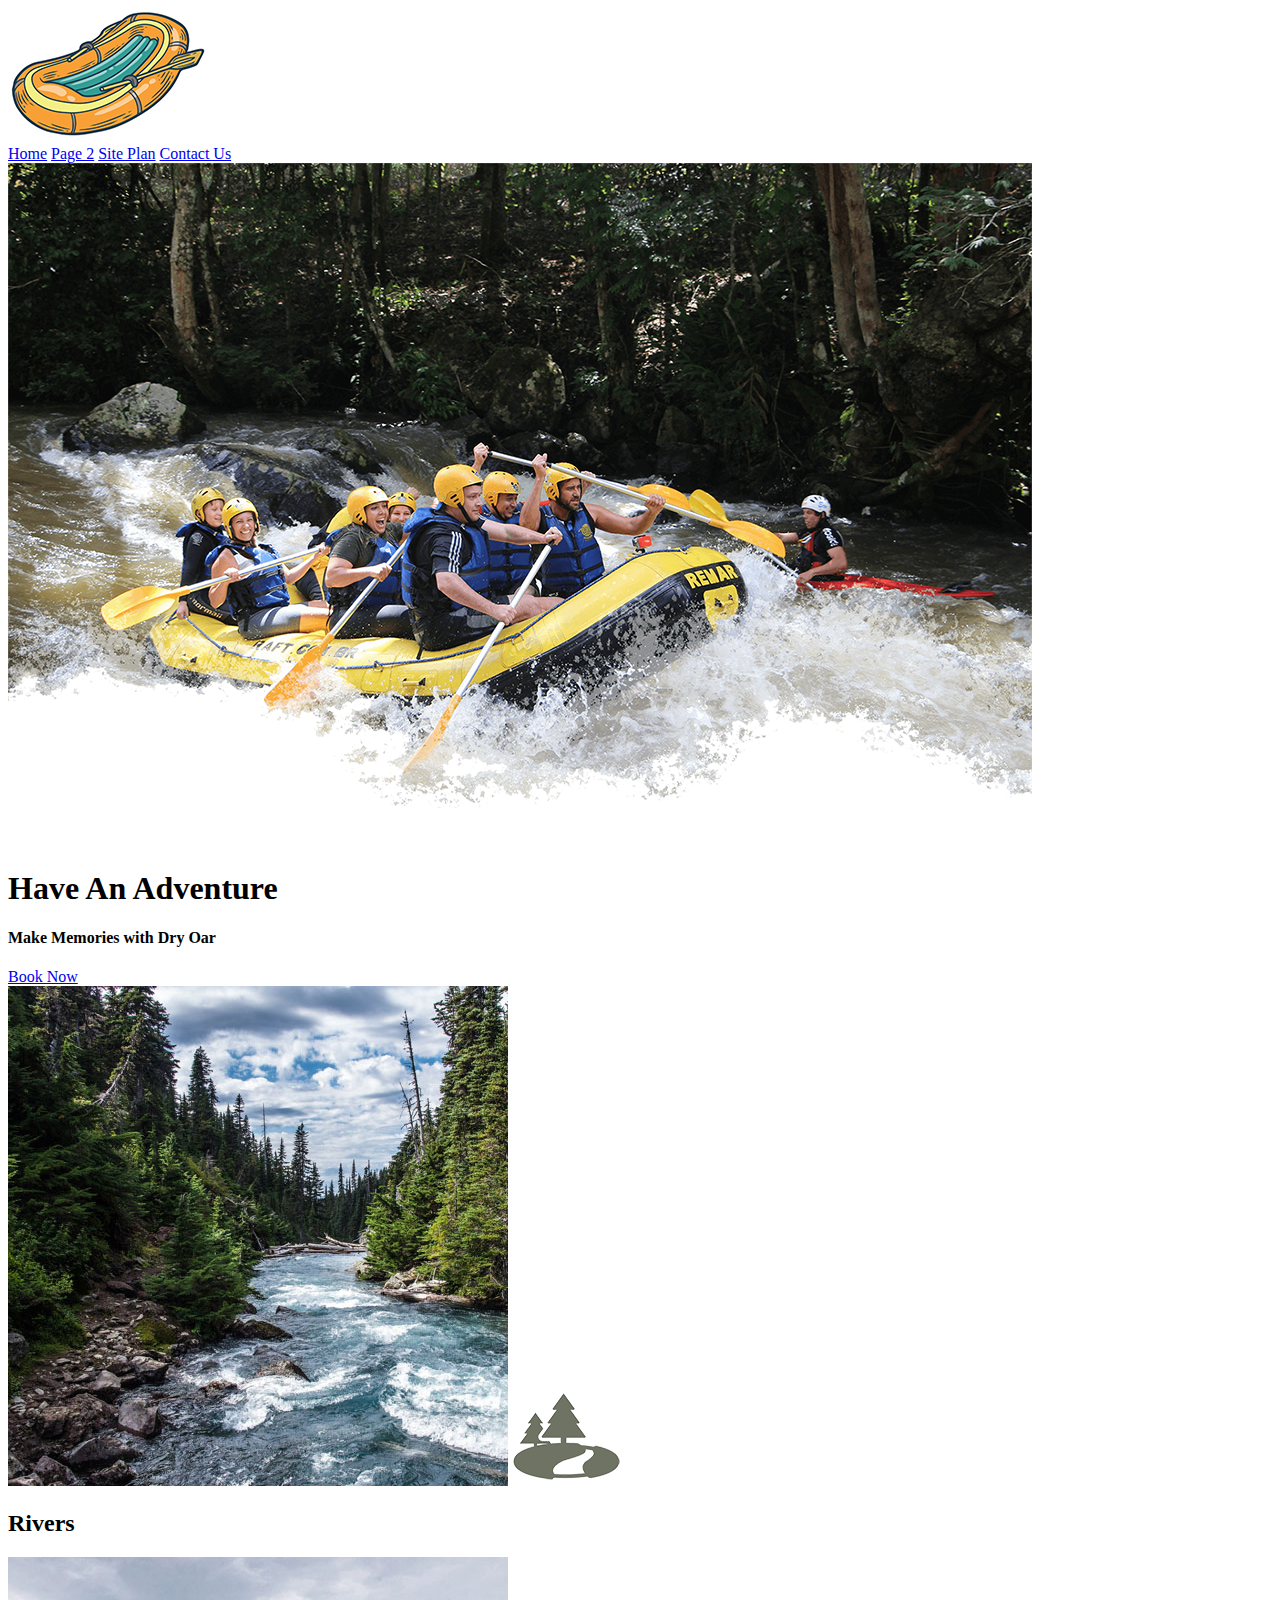
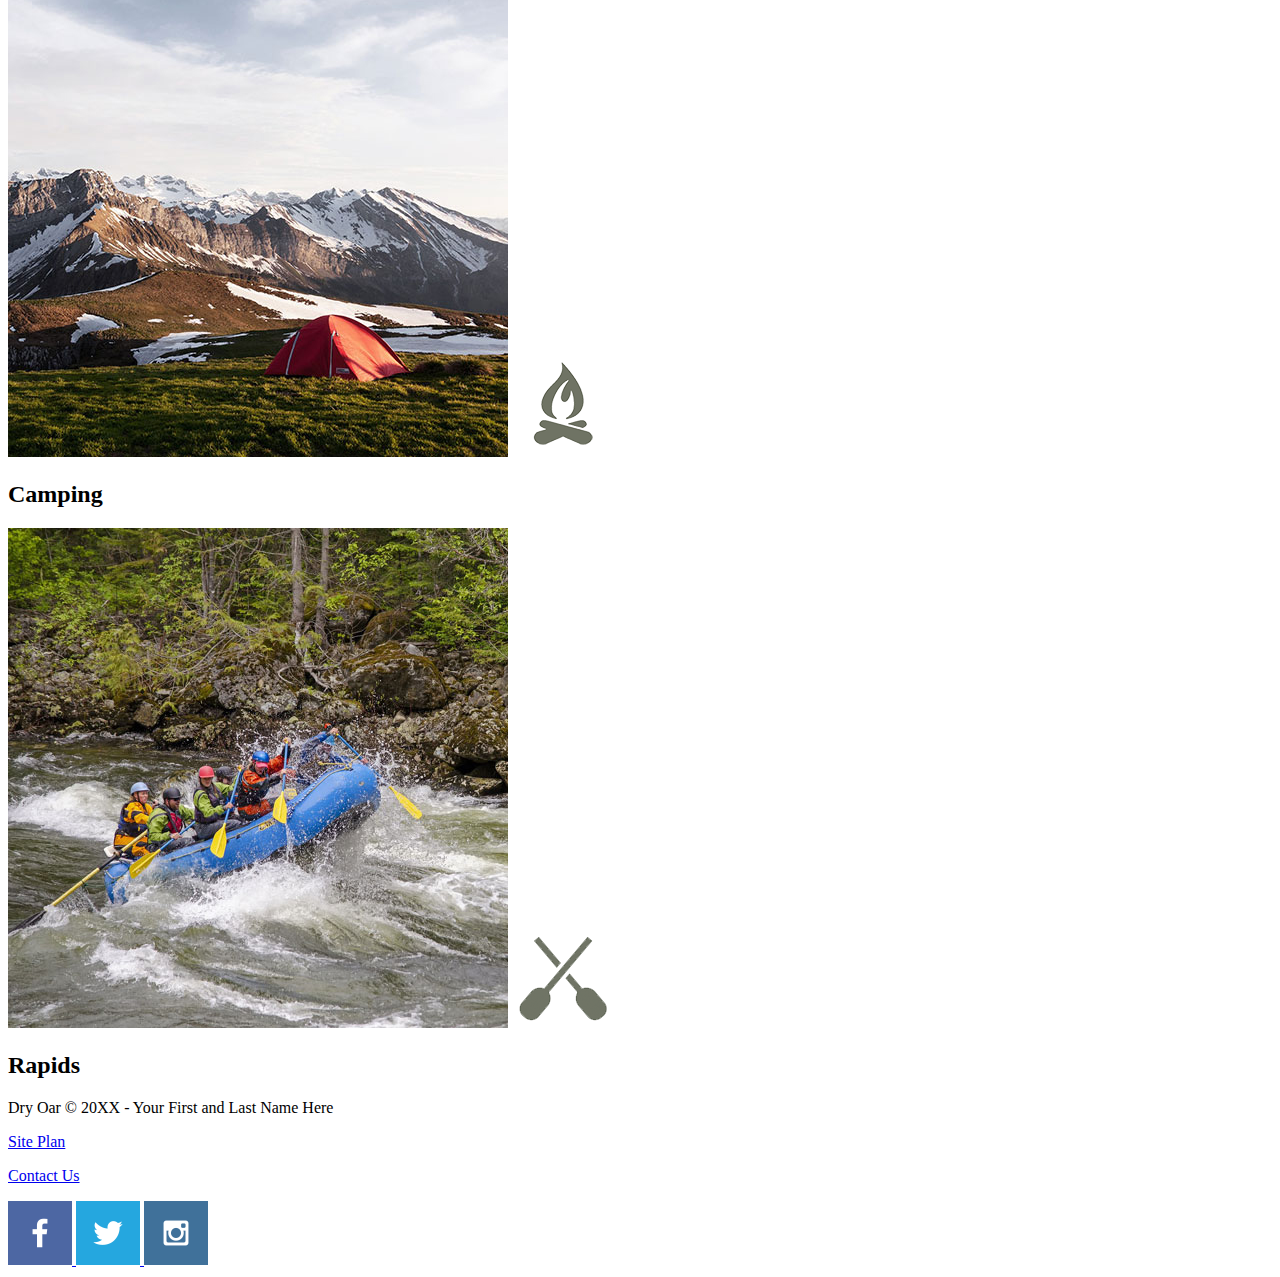
<file: index.html>
<!DOCTYPE html>
<html lang="en">
<head>
    <meta charset="UTF-8">
    <meta http-equiv="X-UA-Compatible" content="IE=edge">
    <meta name="viewport" content="width=device-width, initial-scale=1.0">
    <title>Whitewater Rafting Vacations | Dry Oar Boating | Home</title>
</head>
<body>
<header>
    <a id="logo_link" href="index.html">
        <img class="logo" src="images/logo.png" alt="Dry Oar Logo">
    </a>
    <nav>
        <a href="index.html">Home</a>
        <a href="#">Page 2</a>
        <a href="site-plan-rafting.html">Site Plan</a>
        <a href="contactus.html">Contact Us</a>
    </nav>
</header>
<div id="hero">
    <div id="hero-box">
        <img id="hero-img" src="images/hero.png" alt="People enjoying white water rafting">
    </div>
    <section id="hero-msg">
        <h1 class="home-title">Have An Adventure</h1>
        <h4>Make Memories with Dry Oar </h4>
        <div class='button-box'>
            <a class='book' href="contactus.html">Book Now</a>
        </div>

    </section>
</div>
<main class="home-grid">
    <section class="rivers-card">
        <img class="card-img" src="images/rivers.jpg" alt="river in forest">
        <img class="icon" src="images/river_icon.png" alt="river icon">
        <h2>Rivers</h2>
    </section>
    <section class="camping-card">
        <img class="card-img" src="images/camping.jpg" alt="tent in mountains">
        <img class="icon" src="images/fire_icon.png" alt="fire icon">
        <h2>Camping</h2>
    </section>
    <section class="rapids-card">
        <img class="card-img" src="images/rapids.jpg" alt="rafting boat">
        <img class="icon" src="images/oars.png" alt="oars icon">
        <h2>Rapids</h2>
    </section>
</main>
<footer>
    <p>Dry Oar &copy; 20XX - Your First and Last Name Here</p>
    <p><a href="site-plan-rafting.html">Site Plan</a></p>
    <p><a href="contactus.html">Contact Us</a></p>
    <div class="social">
        <a href="https://facebook.com">
            <img src="images/facebook.png" alt="fb icon">
        </a>
        <a href="https://twitter.com">
            <img src="images/twitter.png" alt="twitter icon">
        </a>
        <a href="https://instagram.com">
            <img src="images/instagram.png" alt="instagram icon">
        </a>
    </div>
</footer>
</body>
</html>
</file>
